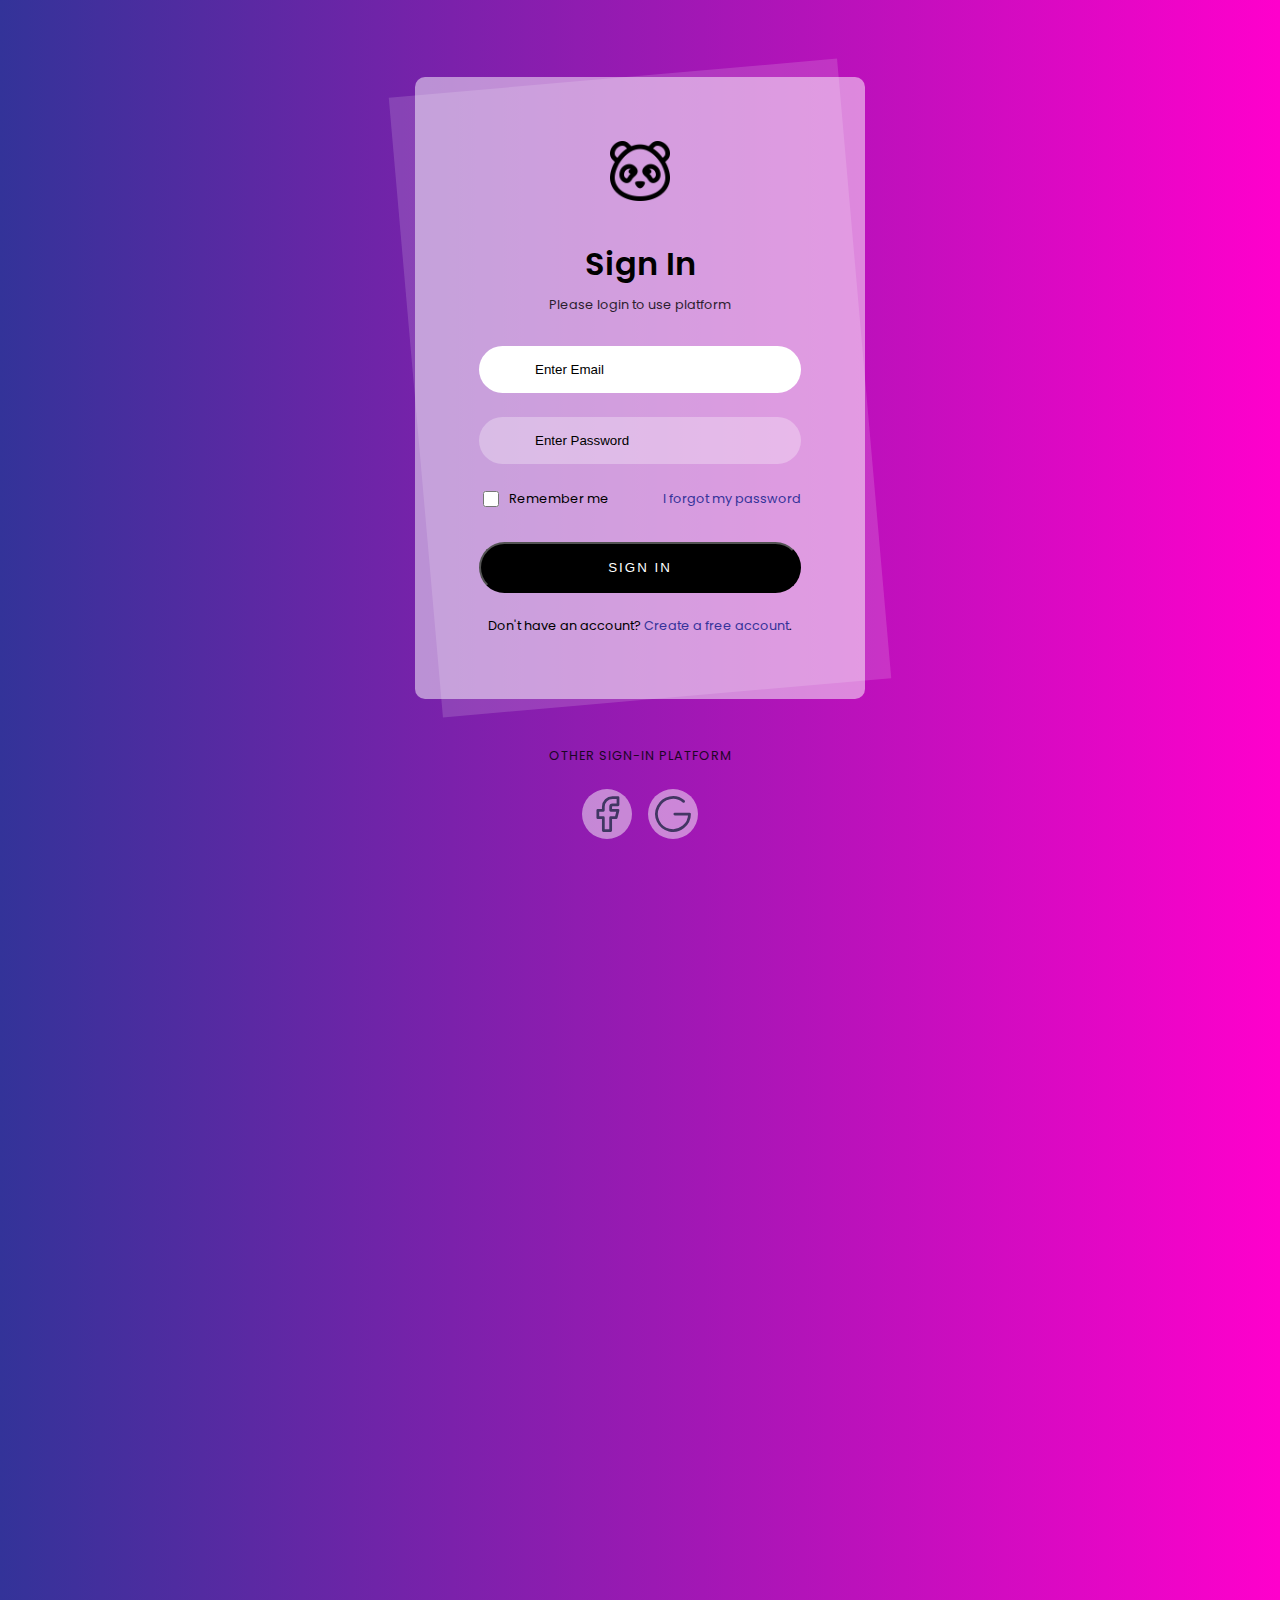
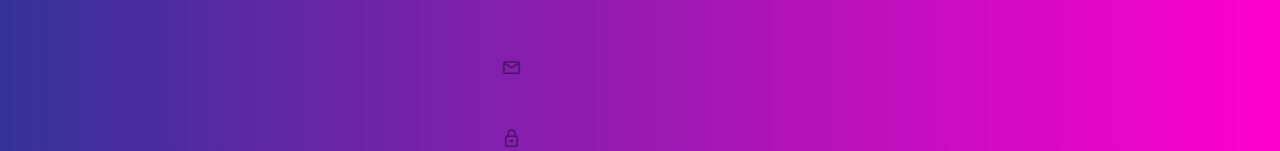
<file: modern-login-form/index.html>
<!DOCTYPE html>
<html lang="en">
<head>
  <meta charset="UTF-8">
  <meta http-equiv="X-UA-Compatible" content="IE=edge">
  <meta name="viewport" content="width=device-width, initial-scale=1.0">
  <title>Login Page</title>
  <link rel="stylesheet" href="style.css">
  <link rel="stylesheet" href="https://fonts.googleapis.com/css2?family=Material+Symbols+Rounded:opsz,wght,FILL,GRAD@20..48,100..700,0..1,-50..200" />
</head>
<body>
  
  <div class="login-card-container">
    <div class="login-card">
      <div class="login-card-logo">
        <img src="logo.png" alt="logo">
      </div>
        <div class="login-card-header">
          <h1>Sign In</h1>
          <div>Please login to use platform</div>
        </div>
        <form class="login-card-form">
          <div class="form-item">
            <span class="form-item-icon material-symbols-rounded">mail</span>
            <input type="text" placeholder="Enter Email" required autofocus>
          </div>
          <div class="form-item">
            <span class="form-item-icon material-symbols-rounded">lock</span>
            <input type="password" placeholder="Enter Password" required>
          </div>
          <div class="form-item-other">
            <div class="checkbox">
              <input type="checkbox" id="rememberMeCheckbox">
              <label for="rememberMeCheckbox">Remember me</label>
            </div>
            <a href="#">I forgot my password</a>
          </div>
          <button type="submit">Sign In</button>
        </form>
        <div class="login-card-footer">
          Don't have an account? <a href="#">Create a free account</a>.
        </div>
      </div>
      <div class="login-card-social">
        <div>Other Sign-in Platform</div>
        <div class="login-card-social-btn">
          <a href="#">
            <svg xmlns="http://www.w3.org/2000/svg" class="icon icon-tabler icon-tabler-brand-facebook" width="44" height="44" viewBox="0 0 24 24" stroke-width="1.5" stroke="#2c3e50" fill="none" stroke-linecap="round" stroke-linejoin="round">
              <path stroke="none" d="M0 0h24v24H0z" fill="none"/>
              <path d="M7 10v4h3v7h4v-7h3l1 -4h-4v-2a1 1 0 0 1 1 -1h3v-4h-3a5 5 0 0 0 -5 5v2h-3" />
            </svg>
          </a>
          <a href="#">
            <svg xmlns="http://www.w3.org/2000/svg" class="icon icon-tabler icon-tabler-brand-google" width="44" height="44" viewBox="0 0 24 24" stroke-width="1.5" stroke="#2c3e50" fill="none" stroke-linecap="round" stroke-linejoin="round">
              <path stroke="none" d="M0 0h24v24H0z" fill="none"/>
              <path d="M17.788 5.108a9 9 0 1 0 3.212 6.892h-8" />
            </svg>
          </a>
        </div>
      </div>
    </div>
  </div>

</body>
</html>
</file>
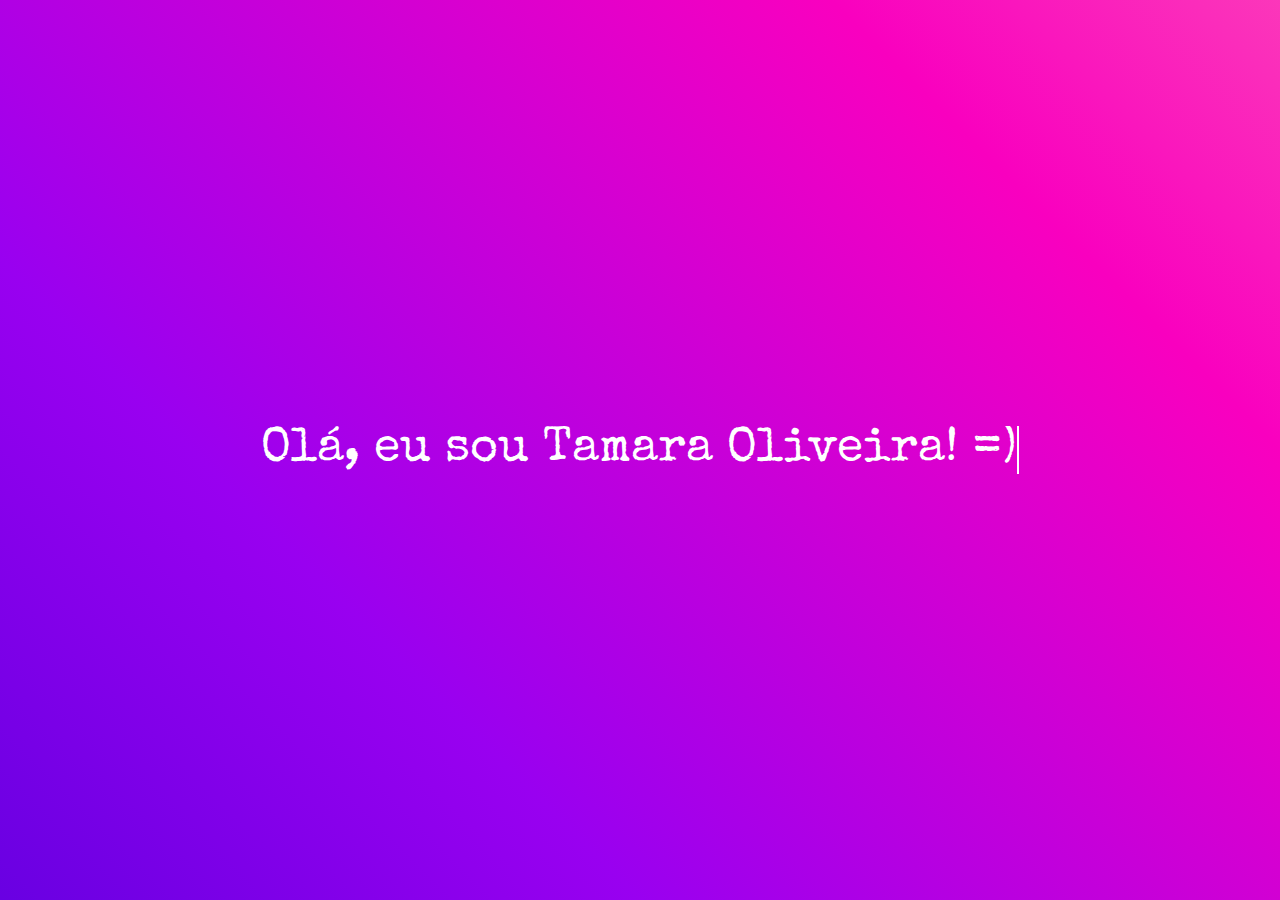
<file: welcome/welcome.html>
<!DOCTYPE html>
<html lang="pt-br">
<head>
  <meta charset="UTF-8">
  <meta http-equiv="X-UA-Compatible" content="IE=edge">
  <meta name="viewport" content="width=device-width, initial-scale=1.0">
  <link rel="stylesheet" href="welcome.css">
  <title>Olá =)</title>
</head>
<body>

  <p class="text typing-animation">Olá, eu sou Tamara Oliveira! =)</p>

</body>
</html>
</file>
<file: welcome/welcome.css>
@import url('https://fonts.googleapis.com/css2?family=Special+Elite&display=swap');

* {
  margin: 0;
  padding: 0;
  box-sizing: border-box;
}

body {
  display: flex;
  align-items: center;
  justify-content: center;
  height: 100vh;
  background: linear-gradient(45deg, #4700d8, #9900f0, #f900bf, #ff85b3);
  background-size: 150% 150%;
  animation: colors 10s ease infinite;
}

@keyframes colors {
  0% {
    background-position: 0% 50%;
  }

  50% {
    background-position: 100% 50%;
  }

  100% {
    background-position: 0% 50%;
  }
}

.text {
  border-right: 2px solid #FFFFFF;
  color: #FFFFFF;
  font-family: 'Special Elite', monospace;
  font-size: 3em;
  text-align: center;
  margin: 0 auto;
  white-space: nowrap;
  overflow: hidden;
}

.typing-animation {
  animation: blinkCursor 500ms steps(40) infinite normal, 
    typing 4s steps(40) 1s normal both; 
}

@keyframes typing{
  from {
    width: 0;
  }
  to {
    width: 16em;
  }
}

@keyframes blinkCursor{
  from {
    border-right-color: #FFFFFF;
  }
  to {
    border-right-color: transparent;
  }
}
</file>
<file: modern-login-form/style.css>
@import url("reset.css");

@import url('https://fonts.googleapis.com/css2?family=Nunito:wght@400;600&family=Poppins:wght@400;600&display=swap');

body {
  font-family: 'Poppins', sans-serif;
  min-height: 100vh;
  background: linear-gradient(to right, #333399, #FF00CC);
  display: flex;
  align-items: center;
  justify-content: center;
}

.login-card {
  width: 450px;
  background: rgba(255, 255, 255, .5);
  padding: 4rem;
  border-radius: 10px;
  position: relative;
}

.login-card::before {
  content: '';
  position: absolute;
  background: rgba(255, 255, 255, .15);
  inset: 0;
  transform: rotate(-5deg);
  z-index: -1;
}

.login-card-logo {
  margin-bottom: 2rem;
}

.login-card-logo img{
  width: 60px;
}

.login-card-logo,
.login-card-header,
.login-card-footer {
  text-align: center;
}

.login-card a {
  text-decoration: none;
  color: #35339a;
}

.login-card a:hover {
  text-decoration: underline;
}

.login-card-header {
  margin-bottom: 2rem;
}

.login-card-header h1 {
  font-size: 2rem;
  font-weight: 600;
  margin-bottom: .5rem;
}

.login-card-header h1 + div {
  font-size: calc(1rem * .8);
  opacity: .8;
}

.login-card-form {
  display: flex;
  flex-direction: column;
  gap: 1.5rem;
}

.login-card-form .form-item {
  position: relative;
}

.login-card-form .form-item .form-item-icon {
  position: absolute;
  top: 82rem;
  left: 1.4rem;
  font-size: 1.3rem;
  opacity: .4;
}

.login-card-form .checkbox {
  display: flex;
  align-items: center;
  gap: 7px;
}

.login-card-form .form-item-other {
  display: flex;
  align-items: center;
  justify-content: space-between;
  font-size: calc(1rem * .8);
  margin-bottom: .5rem;
}

.login-card-footer {
  margin-top: 1.5rem;
  font-size: calc(1rem * .8);
}

.login-card input[type="text"],
.login-card input[type="password"],
.login-card input[type="email"] {
  border: none;
  outline: none;
  background: rgba(255, 255, 255, .3);
  padding: 1rem 1.5rem;
  padding-left: calc(1rem * 3.5);
  border-radius: 100px;
  width: 100%;
  transition: background .5s;
}

.login-card input:focus {
  background: white;
}

.login-card input[type="checkbox"] {
  width: 16px;
  height: 16px;
  accent-color: black;
}

.login-card-form button {
  background: black;
  color: #FFF;
  padding: 1rem;
  border-radius: 100px;
  text-transform: uppercase;
  letter-spacing: 2px;
  transition: background .5s;
}

.login-card-form button:hover {
  background-color: rgba(0, 0, 0, .85);
  cursor: pointer;
}

.login-card-social {
  display: flex;
  flex-direction: column;
  gap: 1.5rem;
  text-align: center;
  margin-top: 3rem;
}

.login-card-social > div {
  opacity: .8;
  text-transform: uppercase;
  letter-spacing: 1px;
  font-size: calc(1rem * .8);
}

.login-card-social-btn {
  display: flex;
  align-items: center;
  justify-content: center;
  gap: 1rem;
}

.login-card-social-btn a {
  display: flex;
  align-items: center;
  justify-content: center;
  color: black;
  width: 50px;
  height: 50px;
  background: rgba(255, 255, 255, .6);
  border-radius: 100px;
  transition: all .5s;
}

.login-card-social-btn a:hover {
  background: #FFF;
  transform: scale(1.1);
}

/*Responsive*/

@media (max-width: 768px) {

  body {
    padding: 2rem 0;
  }

  .login-card {
    width: 300px;
    padding: 2rem;
  }

}
</file>
